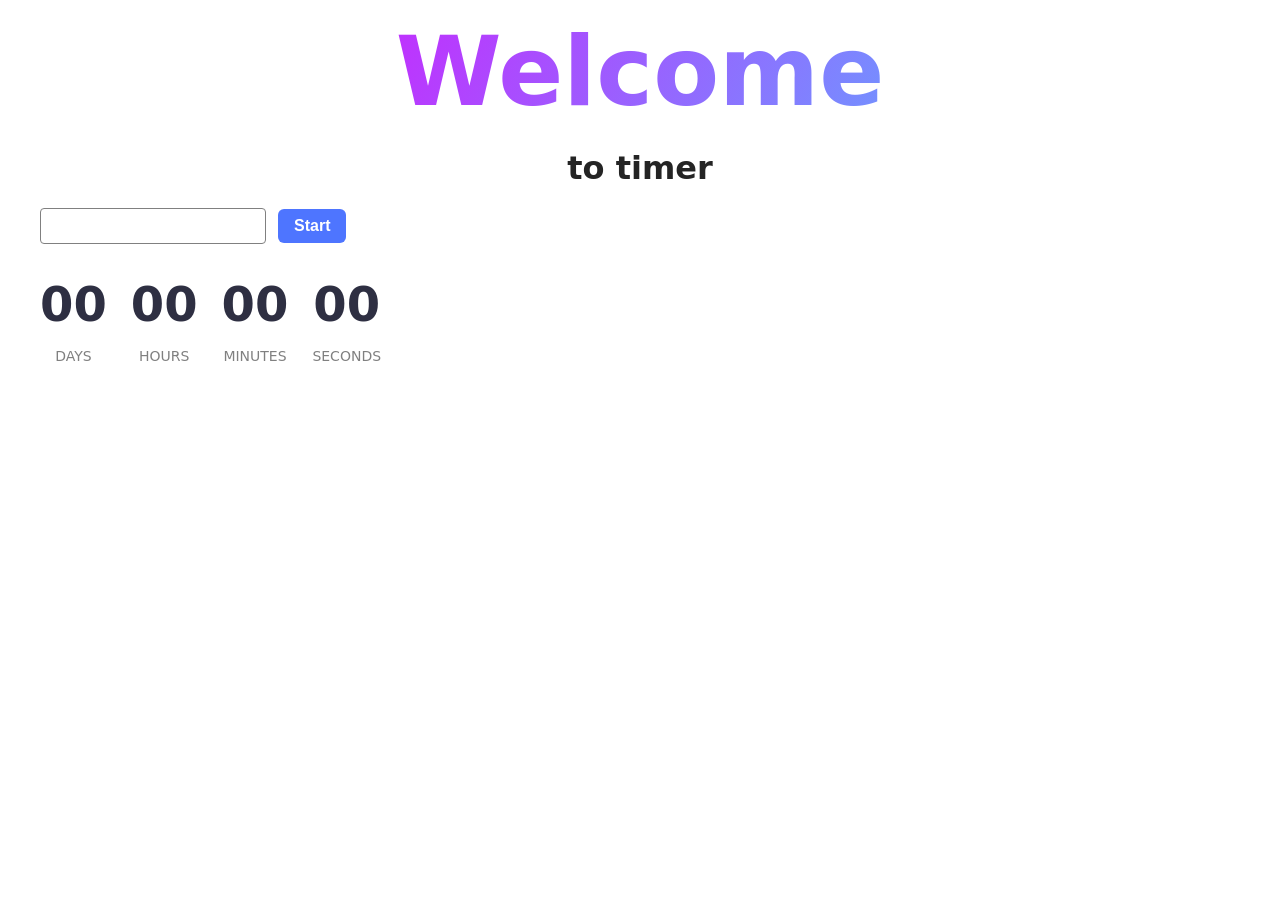
<file: src/1-timer.html>
<!doctype html>
<html lang="en">
  <head>
    <meta charset="UTF-8" />
    <meta name="viewport" content="width=device-width, initial-scale=1.0" />
    <title>Countdown Timer</title>
    <link rel="stylesheet" href="./css/styles.css" />
    <link rel="stylesheet" href="./css/timer.css" />
  </head>
  <body>
    <main>
      <div class="container">
        <h1 class="main-title">
          <span class="main-title-gradient">Welcome</span> to timer
        </h1>

        <load src="./partials/back-link.html" />

        <!-- Таймер -->
        <div class="timer-tools">
          <input type="text" id="datetime-picker" />
          <button type="button" data-start>Start</button>
        </div>

        <div class="timer">
          <div class="field">
            <span class="value" data-days>00</span>
            <span class="label">Days</span>
          </div>
          <div class="field">
            <span class="value" data-hours>00</span>
            <span class="label">Hours</span>
          </div>
          <div class="field">
            <span class="value" data-minutes>00</span>
            <span class="label">Minutes</span>
          </div>
          <div class="field">
            <span class="value" data-seconds>00</span>
            <span class="label">Seconds</span>
          </div>
        </div>
      </div>
    </main>

    <script type="module" src="./js/1-timer.js"></script>
  </body>
</html>
</file>
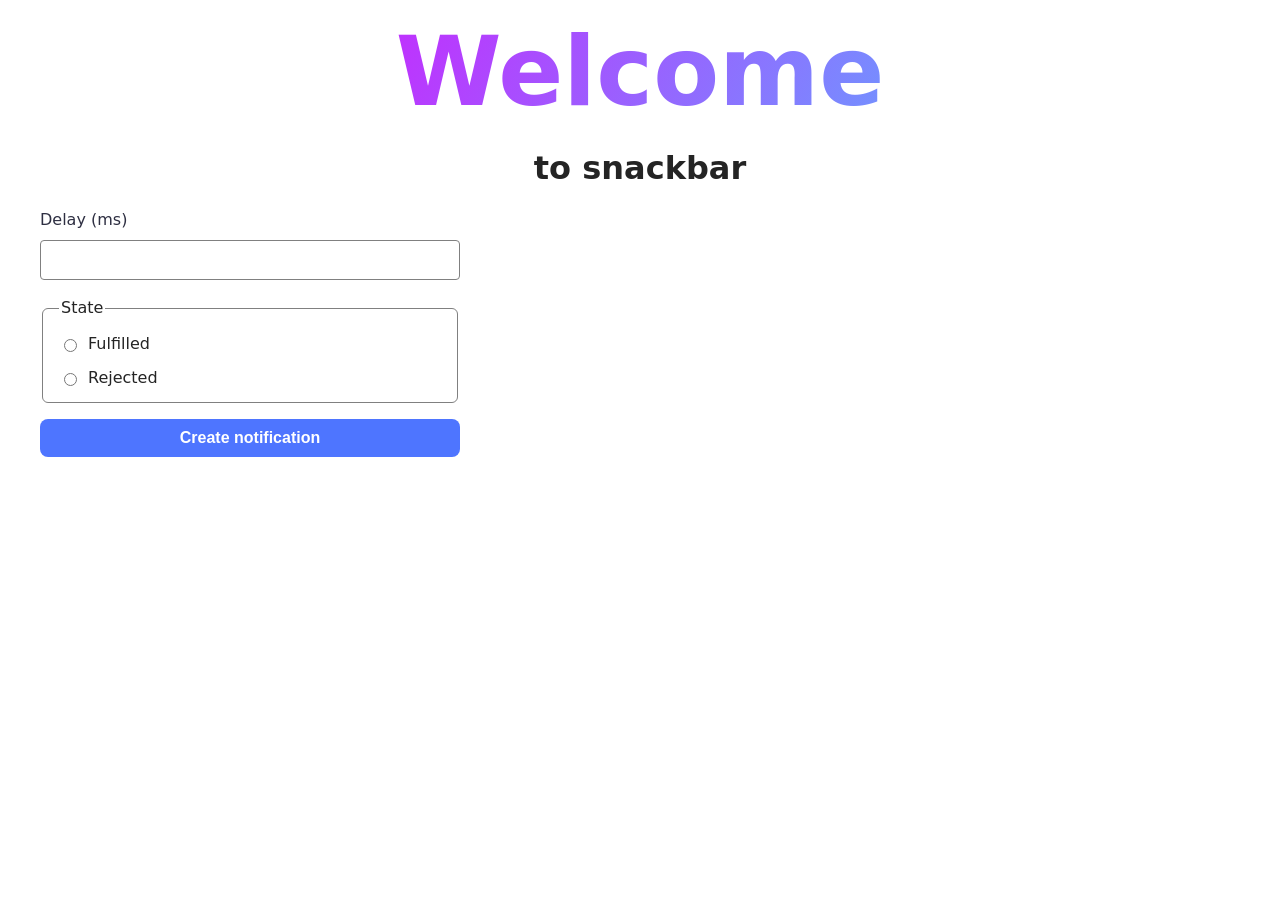
<file: src/2-snackbar.html>
<!doctype html>
<html lang="en">
  <head>
    <meta charset="UTF-8" />
    <meta name="viewport" content="width=device-width, initial-scale=1.0" />
    <title>Snackbar</title>
    <link rel="stylesheet" href="./css/styles.css" />
    <link rel="stylesheet" href="./css/snackbar.css" />
  </head>
  <body>
    <main>
      <div class="container">
        <h1 class="main-title">
          <span class="main-title-gradient">Welcome</span> to snackbar
        </h1>

        <load src="./partials/back-link.html" />

        <form class="form" autocomplete="off">
          <label class="form__label">
            Delay (ms)
            <input type="number" name="delay" min="0" step="100" required />
          </label>

          <fieldset class="form__fieldset">
            <legend>State</legend>
            <label class="form__radio">
              <input type="radio" name="state" value="fulfilled" required />
              Fulfilled
            </label>
            <label class="form__radio">
              <input type="radio" name="state" value="rejected" required />
              Rejected
            </label>
          </fieldset>

        <button class="form__btn" type="submit">Create notification</button>
        </form>
      </div>
    </main>

    <script type="module" src="./js/2-snackbar.js"></script>
  </body>
</html>
</file>
<file: src/css/styles.css>
/**
  |============================
  | include css partials with
  | default @import url()
  |============================
*/
/* Common styles */
@import url('./reset.css');
@import url('./base.css');
@import url('./container.css');
@import url('./animations.css');

/* Sections style */
@import url('./header.css');
@import url('./vite-promo.css');
@import url('./badges.css');
@import url('./back-link.css');
@import url('./footer.css');
</file>
<file: src/css/timer.css>
/* ================= TIMER PAGE ================= */

.timer-tools {
  display: flex;
  gap: 12px;
  align-items: center;
  margin: 16px 0 24px;
}

#datetime-picker {
  padding: 8px 12px;
  font-size: 16px;
  border: 1px solid #808080;
  border-radius: 4px;
  outline: none;
  transition: border-color 250ms ease;
}

#datetime-picker:focus {
  border-color: #4e75ff;
}

button[data-start] {
  padding: 8px 16px;
  font-size: 16px;
  font-weight: 600;
  color: #fff;
  background-color: #4e75ff;
  border: none;
  border-radius: 6px;
  cursor: pointer;
  transition: background-color 250ms ease;
}

button[data-start]:hover:not(:disabled) {
  background-color: #6c8cff;
}

button[data-start]:disabled {
  background-color: #b9b9b9;
  cursor: not-allowed;
}

/* ===== Timer display ===== */
.timer {
  display: flex;
  justify-content: flex-start;
  gap: 24px;
  align-items: flex-start;
  font-variant-numeric: tabular-nums;
}

.field {
  display: flex;
  flex-direction: column;
  align-items: center;
  gap: 6px;
}

.value {
  font-size: 48px;
  font-weight: 600;
  color: #2e2f42;
}

.label {
  font-size: 14px;
  color: #808080;
  text-transform: uppercase;
}

@media (max-width: 768px) {
  .value {
    font-size: 36px;
  }
  .timer {
    gap: 16px;
  }
}
</file>
<file: src/css/snackbar.css>
.form {
  display: grid;
  gap: 16px;
  max-width: 420px;
  margin-top: 16px;
}

.form__label {
  display: grid;
  gap: 8px;
  font-weight: 500;
  color: #2e2f42;
}

.form input[type="number"] {
  padding: 10px 12px;
  border: 1px solid #808080;
  border-radius: 4px;
  font-size: 16px;
  outline: none;
  transition: border-color .25s ease;
}
.form input[type="number"]:focus { border-color: #4e75ff; }

.form__fieldset {
  border: 1px solid #808080;
  border-radius: 6px;
  padding: 12px 16px;
  display: grid;
  gap: 10px;
}

.form__radio { display: inline-flex; gap: 8px; align-items: center; }

.form__btn {
  width: 100%;
  padding: 10px 16px;
  font-size: 16px;
  font-weight: 600;
  color: #fff;
  background: #4e75ff;
  border: 0;
  border-radius: 8px;
  cursor: pointer;
  transition: background-color .25s ease;
}
.form__btn:hover { background: #6c8cff; }
</file>
